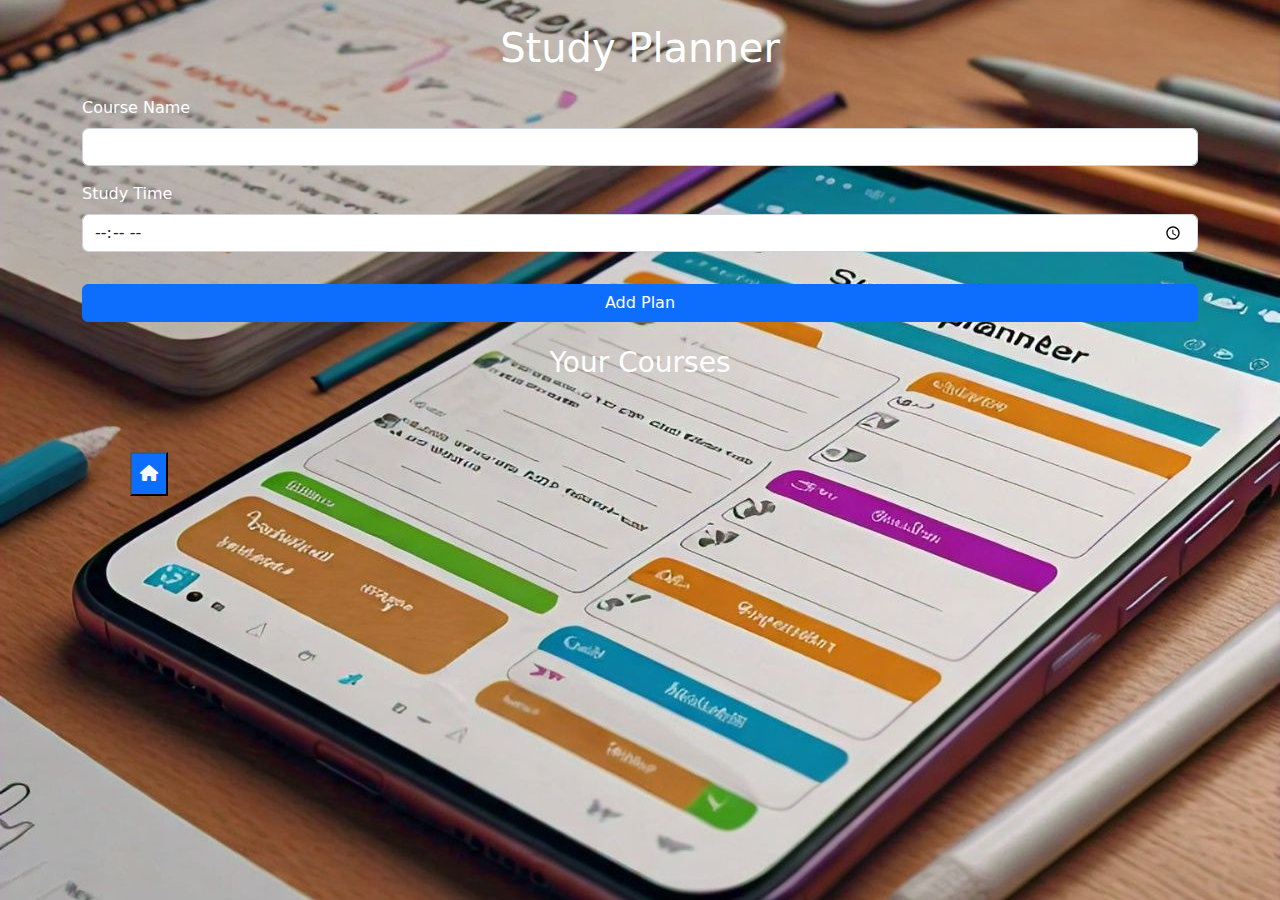
<file: add.html>
<!DOCTYPE html>
<html lang="en">
<head>
    <meta charset="UTF-8">
    <meta name="viewport" content="width=device-width, initial-scale=1.0">
    <title>Study Planner</title>
    <link href="https://stackpath.bootstrapcdn.com/bootstrap/4.5.2/css/bootstrap.min.css" rel="stylesheet">
    <link rel="stylesheet" href="all.min.css">
    <link rel="stylesheet" href="bootstrap.min.css">
    <style>
        body{
            background-image: url('assets/pic1.jpg');
            background-position: center;
            background-size: cover;
            background-repeat: no-repeat;
            color: white;
            background-color: black;
            background-attachment: fixed;
    }
    </style>
</head>
<body>

    <div class="container">
        <h1 class="text-center my-4">Study Planner</h1>
        <form id="course-form">
            <div class="form-group">
                <label for="course-name">Course Name</label>
                <input type="text" id="course-name" class="form-control" required>
            </div>
            <div class="form-group">
                <label for="study-time">Study Time</label>
                <input type="time" id="study-time" class="form-control" required>
            </div>
            <button type="submit" class="btn btn-primary btn-block mt-3">Add Plan</button>
        </form>
        <h3 class="text-center my-4">Your Courses</h3>
        <ul id="course-list" class="list-group"></ul>
        <button class="bg-primary p-2 text-centerms-5 ms-5 mt-5 mt-5" onclick="home()"><i class="fas fa-house text-light"></i></button>
    </div>

    <script src="script.js"></script>
    <script src="app.js"></script>
</body>
</html>
</file>
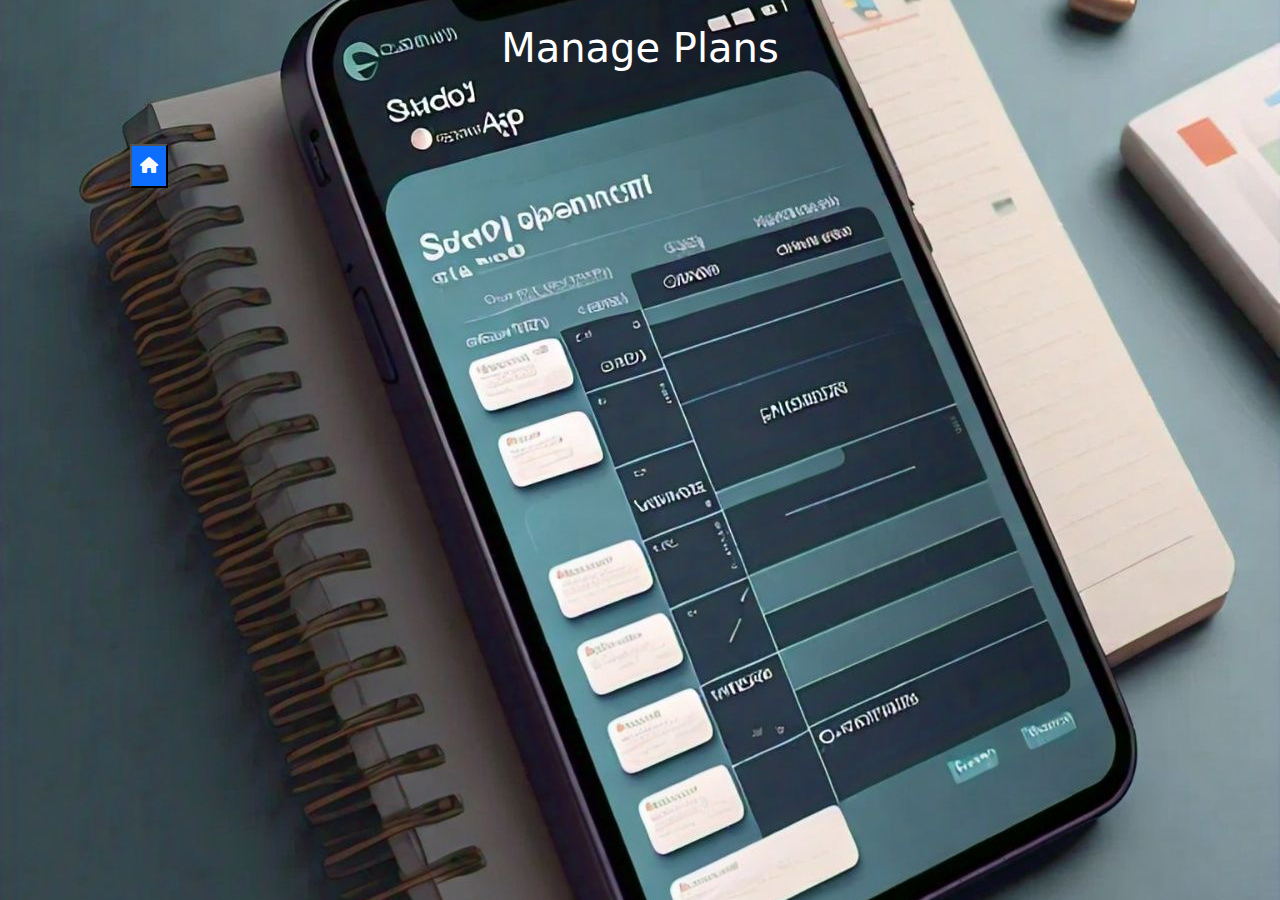
<file: courses.html>
<!DOCTYPE html>
<html lang="en">
<head>
    <meta charset="UTF-8">
    <meta name="viewport" content="width=device-width, initial-scale=1.0">
    <title>Manage Courses</title>
    <link href="https://stackpath.bootstrapcdn.com/bootstrap/4.5.2/css/bootstrap.min.css" rel="stylesheet">
    <link rel="stylesheet" href="all.min.css">
    <link rel="stylesheet" href="bootstrap.min.css">
<style>
    body{
        background-image: url('assets/pic2.jpg');
        background-position: center;
        background-size: cover;
        background-attachment: fixed;
}
</style>
</head>
<body class="">
    <div class="container">
        <h1 class="text-center my-4 text-white">Manage Plans</h1>

        <!-- Manage Courses Section -->
        <ul id="manage-course-list" class="list-group"></ul>
        <button class="bg-primary p-2 text-centerms-5 ms-5 mt-5 mt-5" onclick="home()"><i class="fas fa-house text-light"></i></button>
    </div>

    <!-- JavaScript -->
    <script src="manage.js"></script>
    <script src="bootstrap.bundle.min.js"></script>
    <script src="script.js"></script>
    <!-- <script src="app.js"></script> -->
</body>
</html>
</file>
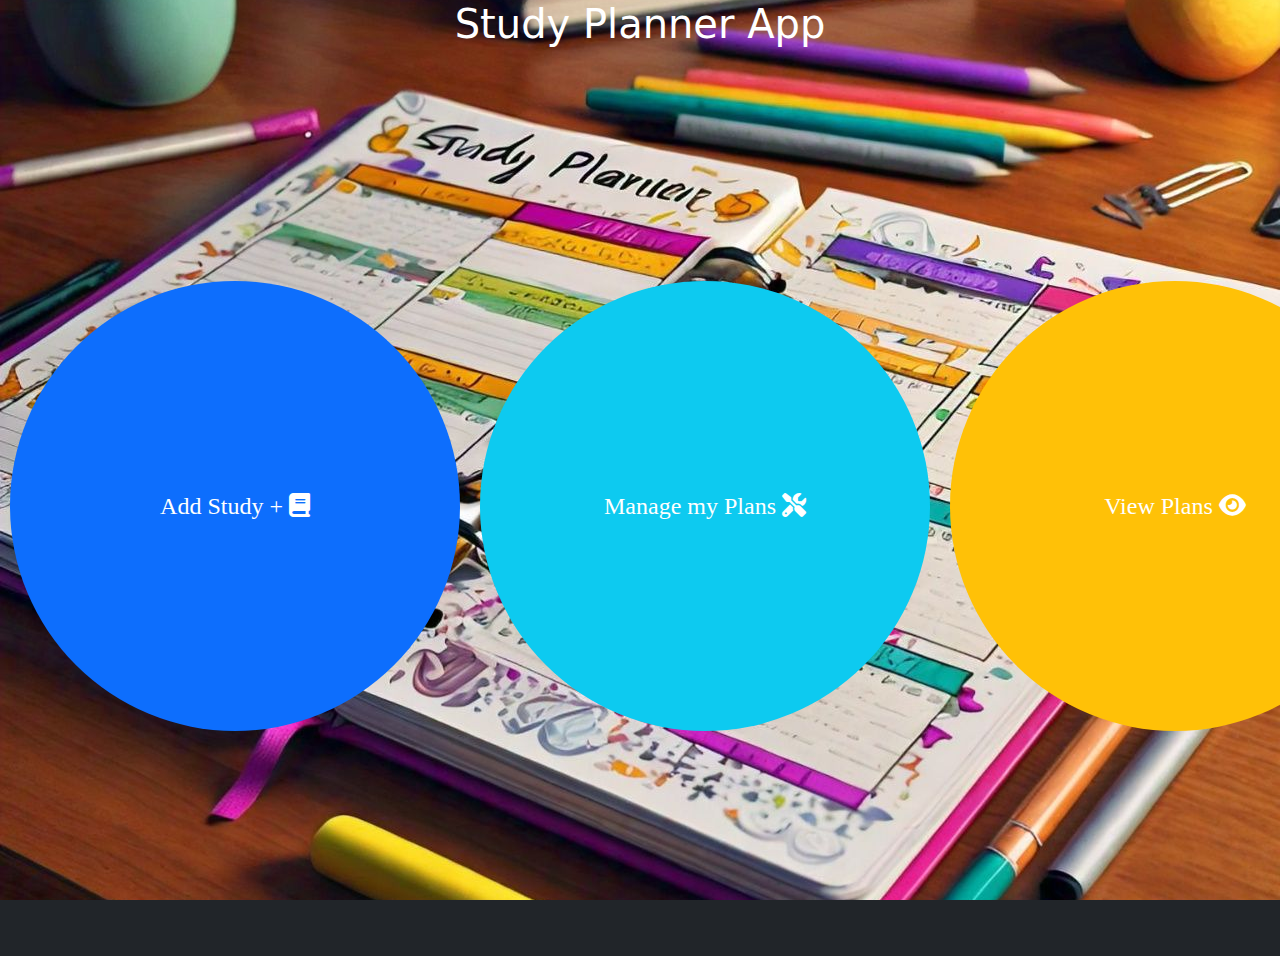
<file: main.html>
<!DOCTYPE html>
<html lang="en">
<head>
    <meta charset="UTF-8">
    <meta http-equiv="X-UA-Compatible" content="IE=edge">
    <meta name="viewport" content="width=device-width, initial-scale=1.0">
    <link rel="stylesheet" href="main.css">
    <link rel="stylesheet" href="all.min.css">
    <link rel="stylesheet" href="bootstrap.min.css">
    <title>Study Planner</title>
</head>
<body class="bg-dark">
    <h1 class="text-center text-white">Study Planner App</h1>
    
    <!-- Main Menu -->
    <main id="main-menu" class="frame">
        <button class="circles bg-primary text-white" onclick="showAddForm()">Add Study + <span class="fas fa-book"></span></button>
        <button class="circles bg-info text-white" onclick="showManageCourses()">Manage my Plans <span class="fas fa-tools"></span></button>
        <button class="circles bg-warning text-white" onclick="showViewCourses()">View Plans <span class="fas fa-eye"></span></button>
        <a  class="circles bg-warning text-white link" href="https://classroom.google.com/c/NzI3NzA5OTY0Nzg3?cjc=n72ewpa">Google Classroom  <span class="fab fa-google"></span></a>
<!--         https://classroom.google.com/c/NzI3NzA5OTY0Nzg3?cjc=n72ewpa -->

        <button class="circles bg-danger text-white" onclick="exitApp()">Exit <span class="fas fa-close"></span></button>
    </main>

    <!-- Add Study Form -->
    <div id="add-study-section" class="hide mb-5 mb-4">
        <h2 class="text-center text-white">Add Study</h2>
        <form id="course-form">
            <input type="text" id="course-name" placeholder="Course Name" required>
            <input type="time" id="study-time" placeholder="Study Time" required>
            <button type="submit" class="btn btn-success">Add Course</button>
        </form>
    </div>

    <!-- Manage Courses Section -->
    <div id="manage-courses-section" class="hide mb-5 mb-4">
        <h2 class="text-center text-white">Manage Courses</h2>
        <ul id="manage-course-list" class="list-group"></ul>
<!--       -->
    </div>

    <!-- View Courses Section -->
    <div id="view-courses-section" class="hide mb-5 mb-4">
        <h2 class="text-center text-white">Course List</h2>
        <ul id="course-list" class="list-group"></ul>
    </div>

    <!-- Scripts -->
    <script src="bootstrap.bundle.min.js"></script>
    <script src="app2.js"></script>
</body>
</html>
</file>
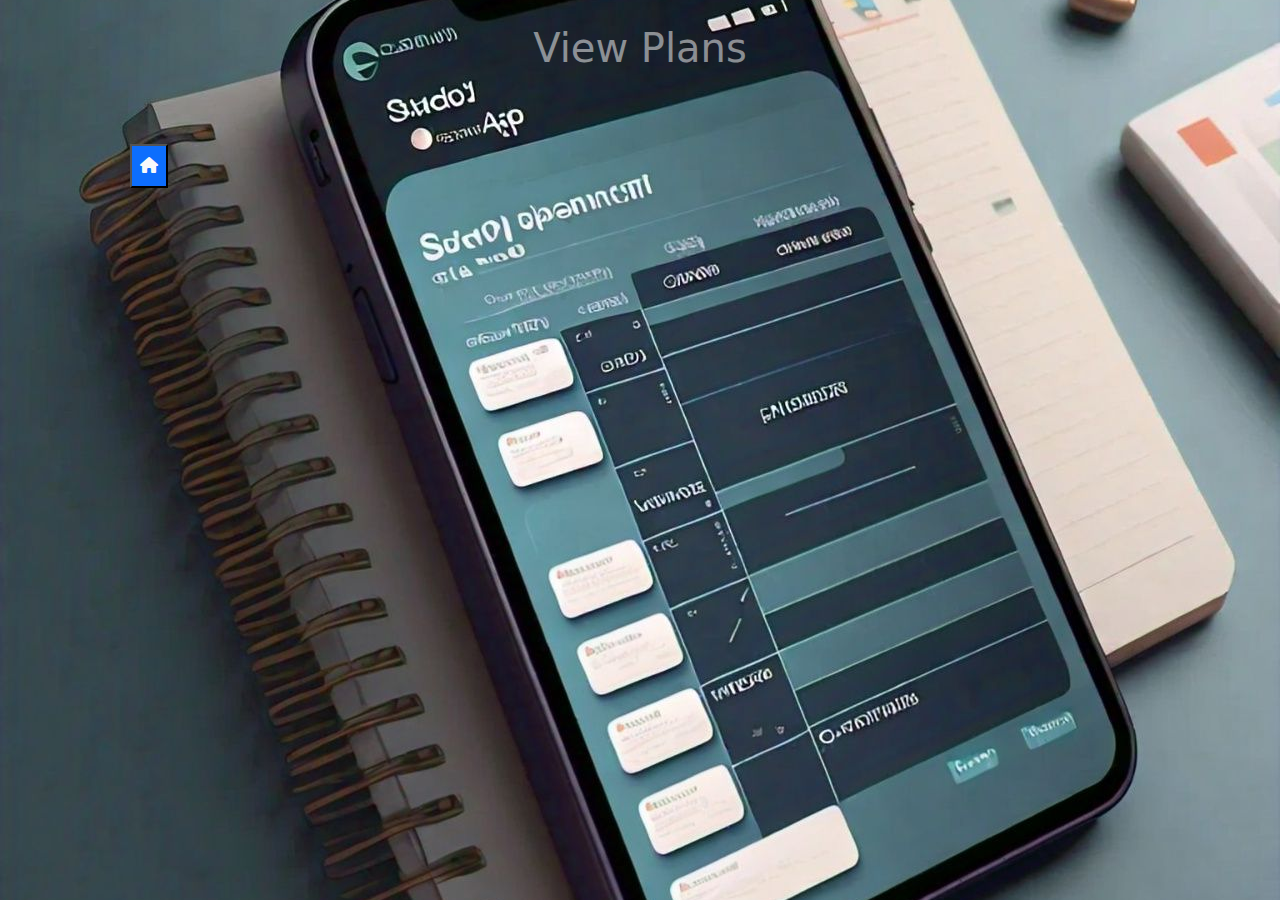
<file: view.html>
<!DOCTYPE html>
<html lang="en">
<head>
    <meta charset="UTF-8">
    <meta name="viewport" content="width=device-width, initial-scale=1.0">
    <title>Manage Courses</title>
    <link href="https://stackpath.bootstrapcdn.com/bootstrap/4.5.2/css/bootstrap.min.css" rel="stylesheet">
    <link rel="stylesheet" href="all.min.css">
    <link rel="stylesheet" href="bootstrap.min.css">
    <style>
        body{
            background-image: url('assets/pic2.jpg');
            background-position: center;
            background-size: cover;
            background-repeat: no-repeat;
            background-attachment: fixed;
    }
    /* .con{
        background: transparent;
    } */
    </style>
</head>
<body class="">
    <div class="container con">
        <h1 class="text-center text-white-50 my-4">View Plans</h1>

        <!-- Manage Courses Section -->
        <ul id="manage-course-list" class="list-group bg-black text-white"></ul>
        <button class="bg-primary p-2 text-center ms-5 ms-5 mt-5 mt-5" onclick="home()"><i class="fas fa-house text-light"></i></button>
    </div>

    <!-- JavaScript -->
    <script src="view.js"></script>
    <script src="bootstrap.bundle.min.js"></script>
    <script src="script.js"></script>
    <!-- <script src="app.js"></script> -->
</body>
</html>
</file>
<file: main.css>
*{
  margin:0;
  padding: 0;
  box-sizing: border-box;
}

.hide {
    display: none;
}

.frame {
    display: flex;
    flex-direction: column;
    align-items: center;
    justify-content: center;
    height: 100vh;
}

.circles {
    margin: 10px;
    padding: 20px;
    font-size: 20px;
    border-radius: 50%;
    border: none;
}


body{
  background-image: url('assets/pic3.jpg');
  background-position: center;
  background-size: cover;
  background-attachment: fixed;
  color: white;
}
/* Hide */
.hide{
  display: none;
}
/* end */
.frame{
  display: flex;
  flex-wrap: wrap;
  width: 100%;
  animation: bg-change 4000ms infinite;
  background-position: center;
  background-size: cover;
}
.circles{
    border: 1px solid transparent;
    width: 450px;
    height: 450px;
    border-radius: 50%;
    margin: 10px;
    text-decoration: none;
    text-align: center;
    /* padding-top: 80px; */
    font-size: 24px;
    font-family: cursive;
}


  @keyframes bg-change {
    0% {
      background-image: url('assets/pic1.jpg');
    }
     25%{
        background-image: url('assets/pic2.jpg');
        /* background-color: white; */
     }

     50%{
        background-image: url('assets/pic3.jpg');
     }
    100% {
        background-image: url('assets/pic1.jpg');
    }
  }

  @media only screen and (max-width:629px){
    .frame{
      padding-top: 50px;
      display: flex;
      flex-wrap: wrap;
      /* width: 350px; */
      width: auto;
      height: 110%;
    }

    .circles{
      max-width: 40%;
      border: 1px solid transparent;
      height: 150px;
      border-radius: 50%;
  }
  }
</file>
